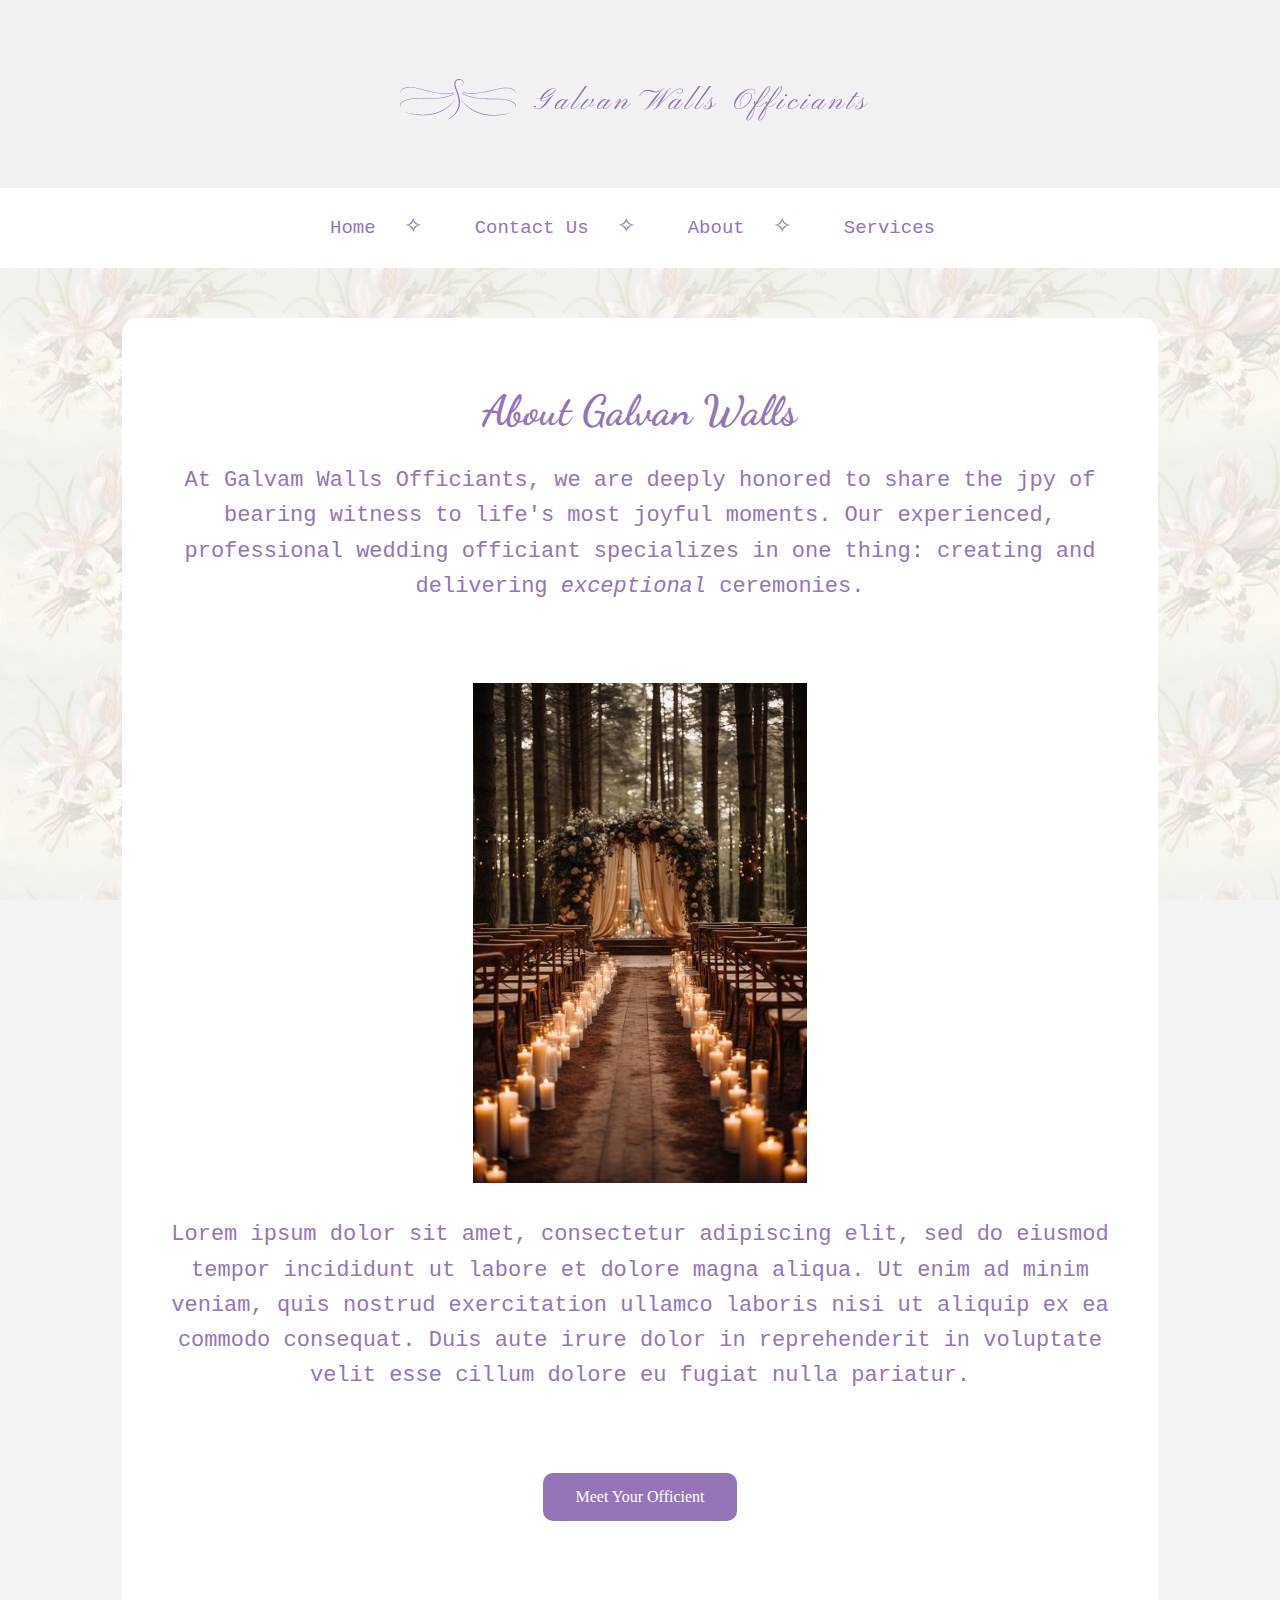
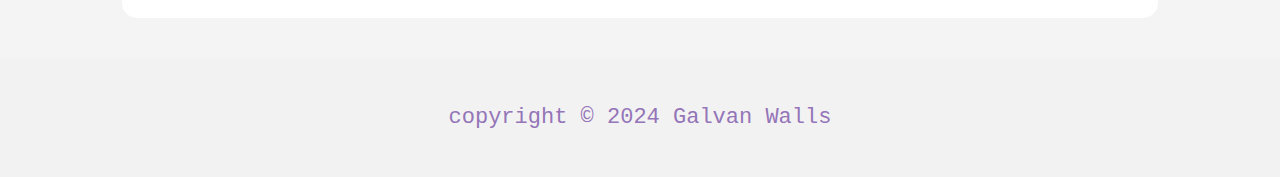
<file: index.html>
<!DOCTYPE html>
<html lang="en">
<head>
    <title>Galvan Walls Officient</title>
    <link rel="icon" type="image/x-icon" href="/images/favicon1.gif">
    <link rel="stylesheet" type="text/css" href="style.css">
    <meta name="viewport" content="width=device-width, height=device-height, initial-scale=1" />
    <style>
      @import url('https://fonts.googleapis.com/css2?family=Dancing+Script:wght@400..700&display=swap');
    </style>
</head>
<body>
  <header id="main-header">
    <div class="container">
        <h1><img src="..\images\logo.png"></h1>
    </div>
</header>


<nav id="navbar">
    <div class="container">
        
        <ul>
            <li><a href="index.html">Home</a></li>
            <li>✧󠁽󠀮󠀮󠀠󠀠󠀠&nbsp;&nbsp;&nbsp;</li>
            <li><a href="contact.html">Contact Us</a></li>
            <li>✧󠁽󠀮󠀮󠀠󠀠󠀠&nbsp;&nbsp;&nbsp;</li>
            <li><a href="about.html">About</a></li>
            <li>✧󠁽󠀮󠀮󠀠󠀠󠀠&nbsp;&nbsp;&nbsp;</li>
            <li><a href="services.html">Services</a></li>
            
</nav>


    <main>
    <!-- <section id="showcase">
        <div class="container">
            <h1>Lorem ipsum dolor sit amet, consectetur adipisicing elit, sed do eiusmod
            </h1>
        </div>
    </section> -->

    <div class="container">
        <section id="main">
            <h2>About Galvan Walls</h2>
          <p>At Galvam Walls Officiants, we are deeply honored to share the jpy of bearing witness to life's most joyful moments. Our experienced, 
            professional wedding officiant specializes in one thing: creating and delivering <i>exceptional</i> ceremonies.
          </p>
          <br>
          <p><img src="..\images/altar.jpg"></p>
          
          <p>
            Lorem ipsum dolor sit amet, consectetur adipiscing elit, sed do eiusmod tempor incididunt ut labore et dolore magna aliqua. Ut enim ad minim veniam, quis nostrud exercitation ullamco laboris nisi ut aliquip ex ea commodo consequat. Duis aute irure dolor in reprehenderit in voluptate velit esse cillum dolore eu fugiat nulla pariatur. 
          </p>
          <br>
          <p> <a href="/about.html"> 
            <button type="button" class="button" href="about.html">Meet Your Officient</button>
          </a></p>
          <br>
        </section>
    
    </div>
</body>

<footer id="main-footer">
  <p>copyright &copy; 2024 Galvan Walls</p>
</footer>
</html>
</file>
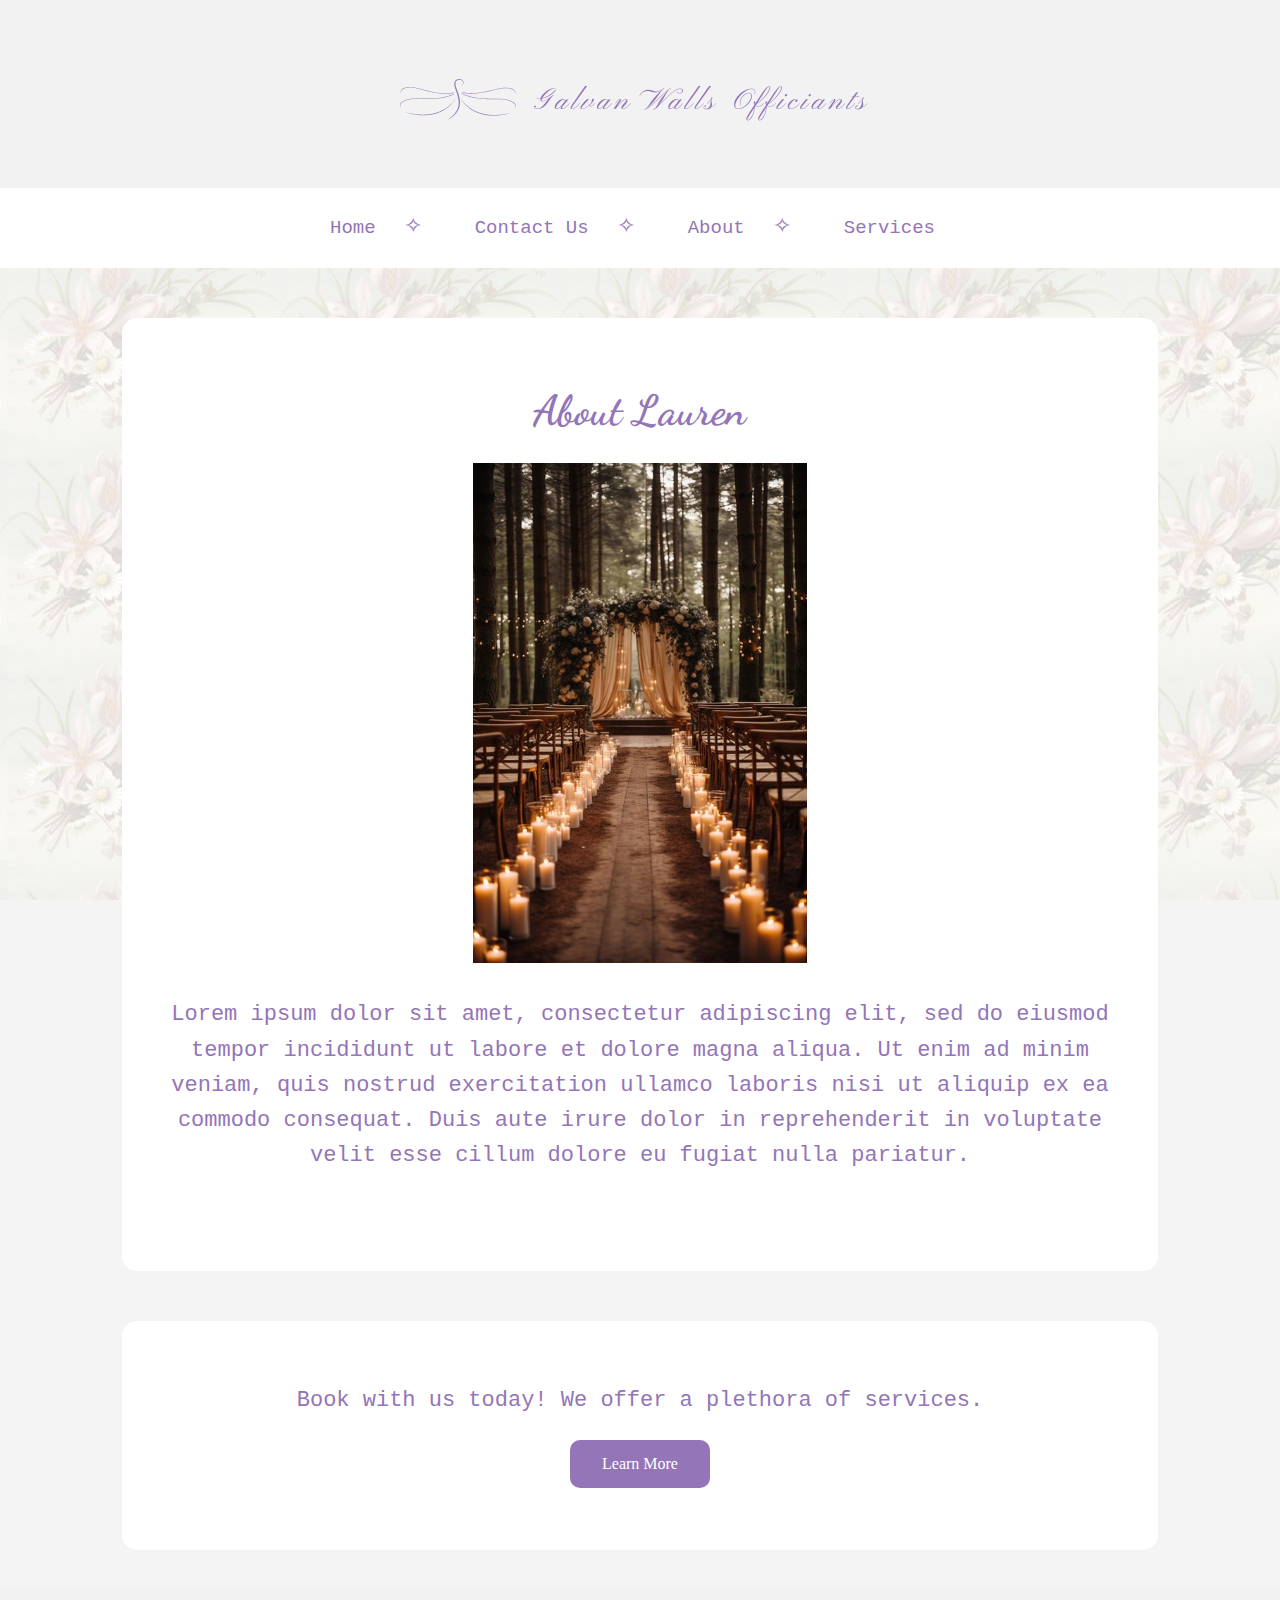
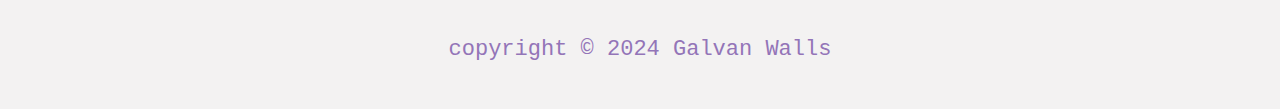
<file: about.html>
<!DOCTYPE html>
<html lang="en">
<head>
    <title>Galvan Walls Officient</title>
    <link rel="icon" type="image/x-icon" href="/images/favicon1.gif">
    <link rel="stylesheet" type="text/css" href="style.css">
    <meta name="viewport" content="width=device-width, height=device-height, initial-scale=1" />
    <style>
      @import url('https://fonts.googleapis.com/css2?family=Dancing+Script:wght@400..700&display=swap');
    </style>
</head>
<body>
  <header id="main-header">
    <div class="container">
        <h1><img src="..\images\logo.png"></h1>
    </div>
</header>


<nav id="navbar">
  <div class="container">
      
      <ul>
          <li><a href="index.html">Home</a></li>
          <li>✧󠁽󠀮󠀮󠀠󠀠󠀠&nbsp;&nbsp;&nbsp;</li>
          <li><a href="contact.html">Contact Us</a></li>
          <li>✧󠁽󠀮󠀮󠀠󠀠󠀠&nbsp;&nbsp;&nbsp;</li>
          <li><a href="about.html">About</a></li>
          <li>✧󠁽󠀮󠀮󠀠󠀠󠀠&nbsp;&nbsp;&nbsp;</li>
          <li><a href="services.html">Services</a></li>
          
</nav>


    <main>
    <!-- <section id="showcase">
        <div class="container">
            <h1>Lorem ipsum dolor sit amet, consectetur adipisicing elit, sed do eiusmod
            </h1>
        </div>
    </section> -->

    <div class="container">
        <section id="main">
            <h2>About Lauren</h2>
        <p><img src="..\images/altar.jpg"></p>
          <p>Lorem ipsum dolor sit amet, consectetur adipiscing elit, sed do eiusmod tempor incididunt ut labore et dolore magna aliqua. Ut enim ad minim veniam, quis nostrud exercitation ullamco laboris nisi ut aliquip ex ea commodo consequat. Duis aute irure dolor in reprehenderit in voluptate velit esse cillum dolore eu fugiat nulla pariatur.
            </p>
          <br>
        </section>
    
    </div>

    <div class="container">
        <section id="main">
          <p>Book with us today! We offer a plethora of services.
          <p> <a href="/services.html"> 
            <button type="button" class="button" href="services.html">Learn More</button>
          </a></p>
        </section>
    
    </div>
</body>

<footer id="main-footer">
  <p>copyright &copy; 2024 Galvan Walls</p>
</footer>
</html>
</file>
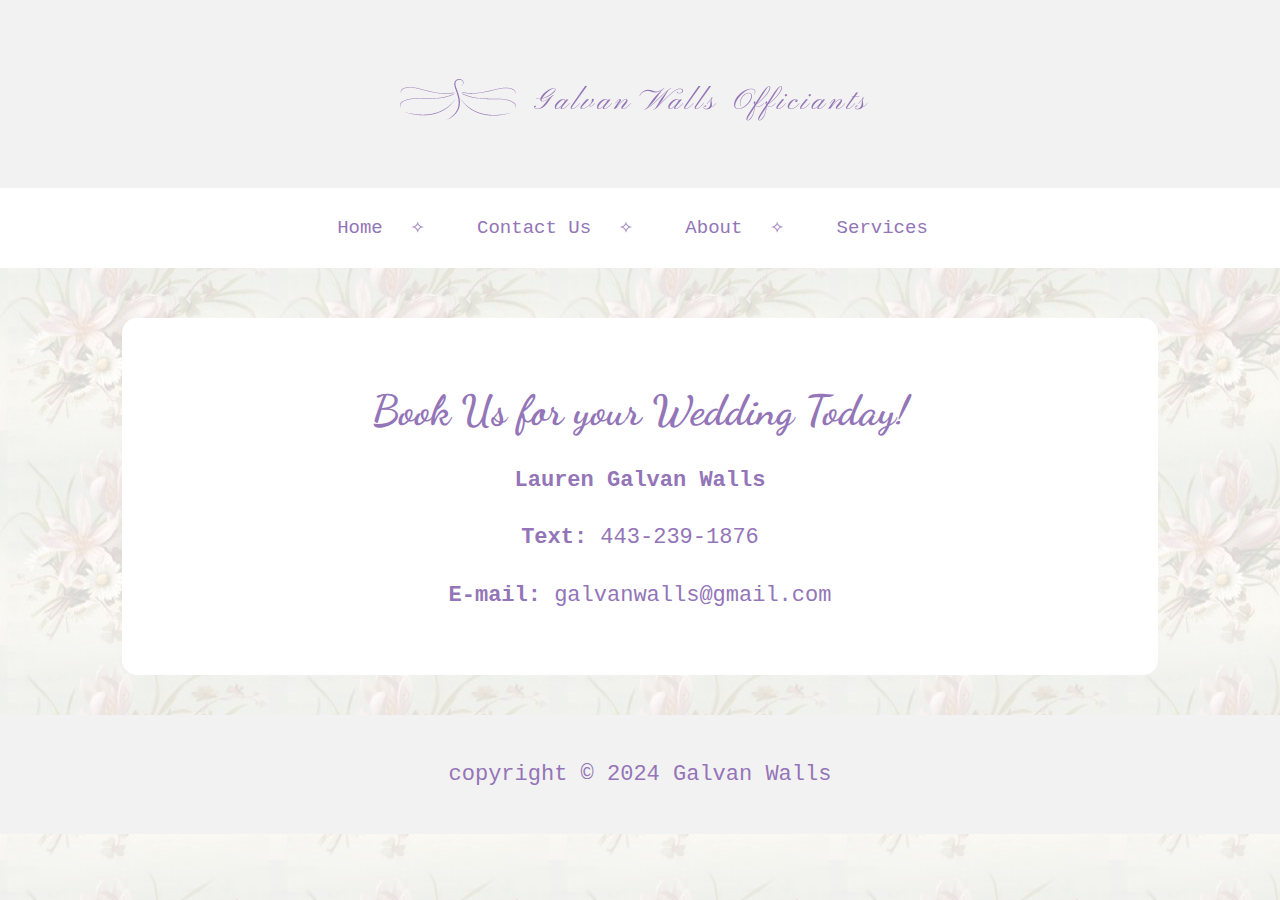
<file: contact.html>
<!DOCTYPE html>
<html lang="en">
<head>
    <title>Galvan Walls Officient</title>
    <link rel="icon" type="image/x-icon" href="/images/favicon1.gif">
    <link rel="stylesheet" type="text/css" href="style.css">
    <meta name="viewport" content="width=device-width, height=device-height, initial-scale=1" />
    <style>
      @import url('https://fonts.googleapis.com/css2?family=Dancing+Script:wght@400..700&display=swap');
    </style>
</head>
<body>
  <header id="main-header">
    <div class="container">
        <h1><img src="..\images\logo.png"></h1>
    </div>
</header>


<nav id="navbar">
  <div class="container">
      
      <ul>
          <li><a href="index.html">Home</a></li>
          <li>✧󠁽󠀮󠀮󠀠󠀠󠀠&nbsp;&nbsp;&nbsp;</li>
          <li><a href="contact.html">Contact Us</a></li>
          <li>✧󠁽󠀮󠀮󠀠󠀠󠀠&nbsp;&nbsp;&nbsp;</li>
          <li><a href="about.html">About</a></li>
          <li>✧󠁽󠀮󠀮󠀠󠀠󠀠&nbsp;&nbsp;&nbsp;</li>
          <li><a href="services.html">Services</a></li>
          
</nav>


    <main>
    <!-- <section id="showcase">
        <div class="container">
            <h1>Lorem ipsum dolor sit amet, consectetur adipisicing elit, sed do eiusmod
            </h1>
        </div>
    </section> -->

    <div class="container">
        <section id="main">
            <h2>Book Us for your Wedding Today!</h2>
          <p>
            <b>Lauren Galvan Walls</b>
          </p>
          <p>
            <b>Text:</b> 443-239-1876
          </p>
          <p>
            <b>E-mail:</b> galvanwalls@gmail.com
          </p>
        </section>
    
    </div>
</body>

<footer id="main-footer">
  <p>copyright &copy; 2024 Galvan Walls</p>
</footer>
</html>
</file>
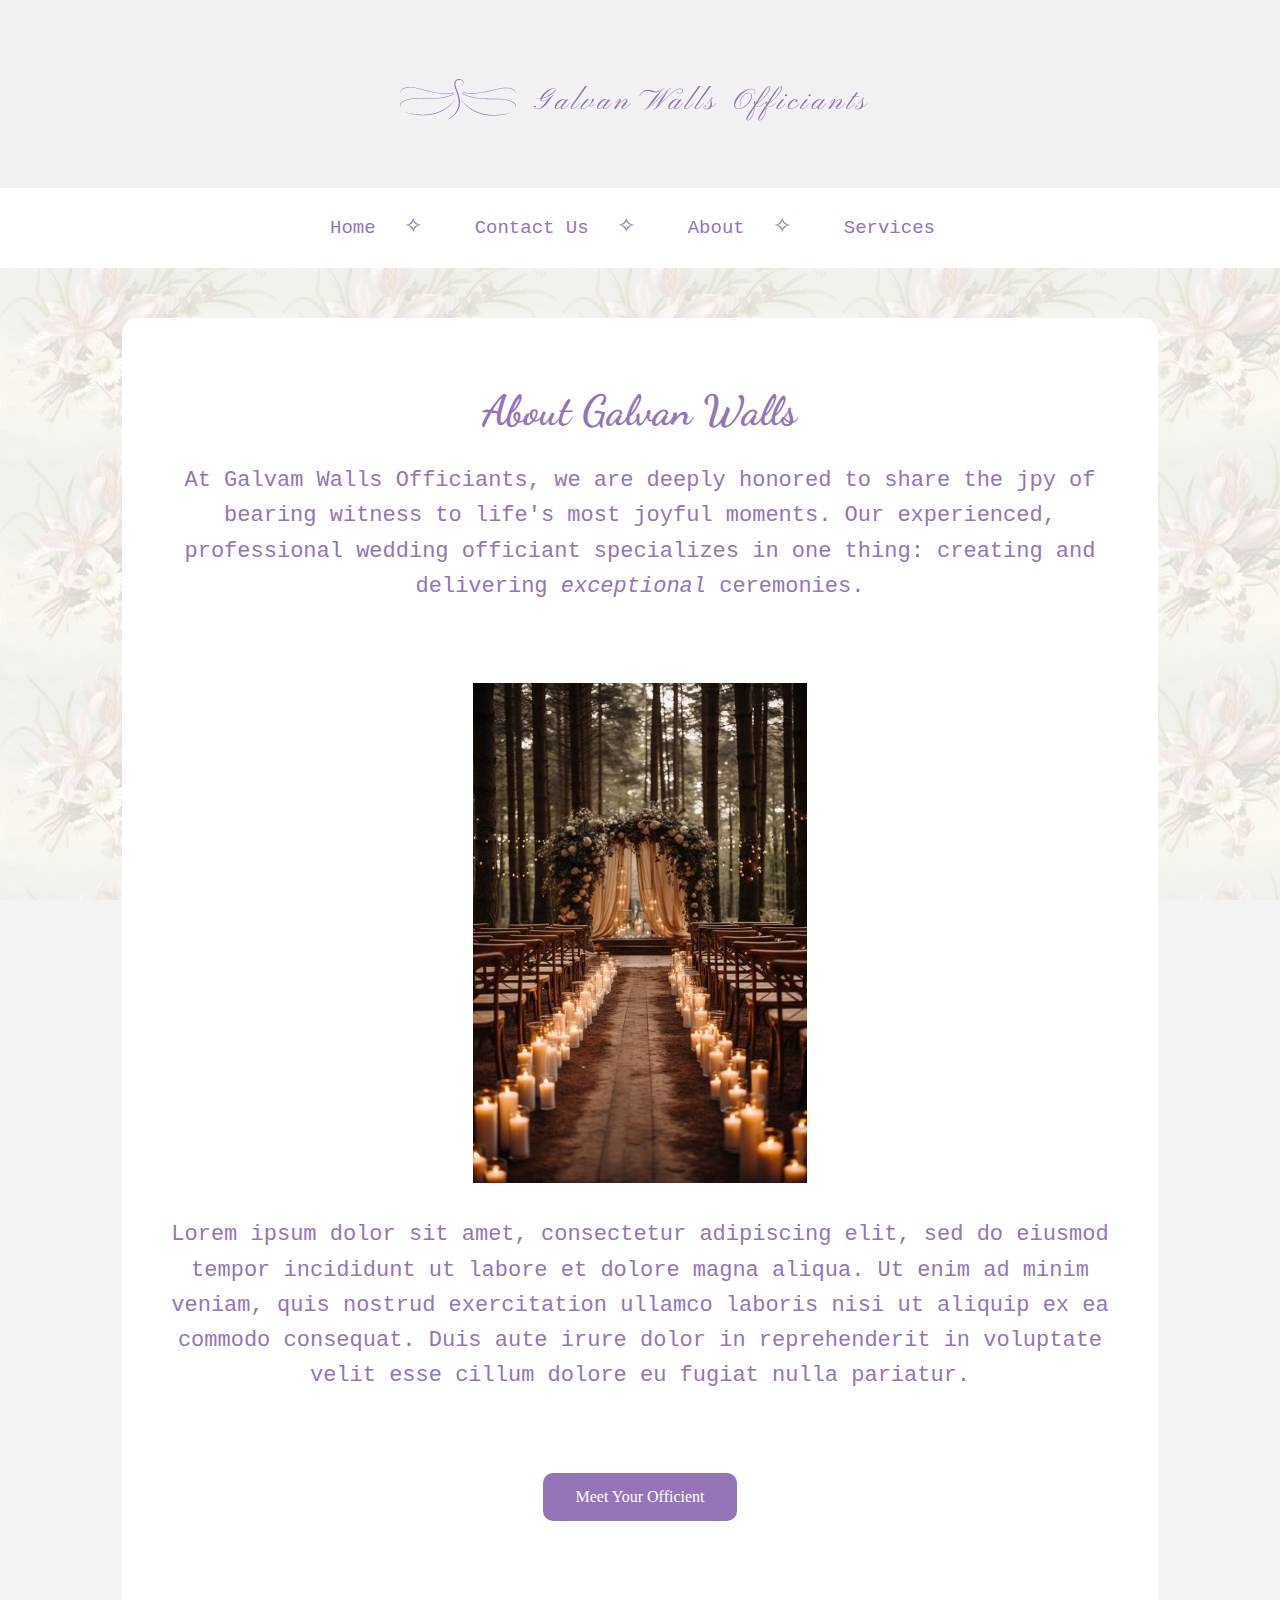
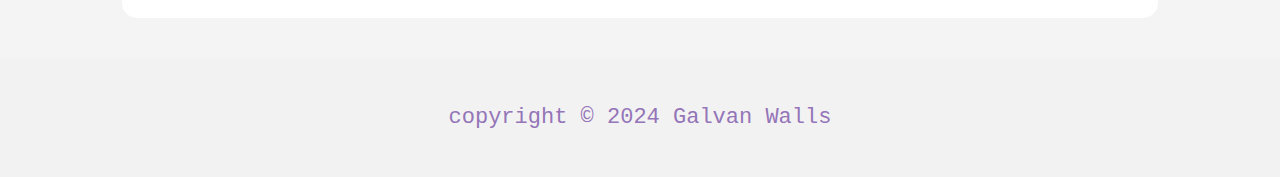
<file: home.html>
<!DOCTYPE html>
<html lang="en">
<head>
    <title>Galvan Walls Officient</title>
    <link rel="icon" type="image/x-icon" href="/images/favicon1.gif">
    <link rel="stylesheet" type="text/css" href="style.css">
    <meta name="viewport" content="width=device-width, height=device-height, initial-scale=1" />
    <style>
      @import url('https://fonts.googleapis.com/css2?family=Dancing+Script:wght@400..700&display=swap');
    </style>
</head>
<body>
  <header id="main-header">
    <div class="container">
        <h1><img src="..\images\logo.png"></h1>
    </div>
</header>


<nav id="navbar">
    <div class="container">
        
        <ul>
            <li><a href="home.html">Home</a></li>
            <li>✧󠁽󠀮󠀮󠀠󠀠󠀠&nbsp;&nbsp;&nbsp;</li>
            <li><a href="contact.html">Contact Us</a></li>
            <li>✧󠁽󠀮󠀮󠀠󠀠󠀠&nbsp;&nbsp;&nbsp;</li>
            <li><a href="about.html">About</a></li>
            <li>✧󠁽󠀮󠀮󠀠󠀠󠀠&nbsp;&nbsp;&nbsp;</li>
            <li><a href="services.html">Services</a></li>
            
</nav>


    <main>
    <!-- <section id="showcase">
        <div class="container">
            <h1>Lorem ipsum dolor sit amet, consectetur adipisicing elit, sed do eiusmod
            </h1>
        </div>
    </section> -->

    <div class="container">
        <section id="main">
            <h2>About Galvan Walls</h2>
          <p>At Galvam Walls Officiants, we are deeply honored to share the jpy of bearing witness to life's most joyful moments. Our experienced, 
            professional wedding officiant specializes in one thing: creating and delivering <i>exceptional</i> ceremonies.
          </p>
          <br>
          <p><img src="..\images/altar.jpg"></p>
          
          <p>
            Lorem ipsum dolor sit amet, consectetur adipiscing elit, sed do eiusmod tempor incididunt ut labore et dolore magna aliqua. Ut enim ad minim veniam, quis nostrud exercitation ullamco laboris nisi ut aliquip ex ea commodo consequat. Duis aute irure dolor in reprehenderit in voluptate velit esse cillum dolore eu fugiat nulla pariatur. 
          </p>
          <br>
          <p> <a href="/about.html"> 
            <button type="button" class="button" href="about.html">Meet Your Officient</button>
          </a></p>
          <br>
        </section>
    
    </div>
</body>

<footer id="main-footer">
  <p>copyright &copy; 2024 Galvan Walls</p>
</footer>
</html>
</file>
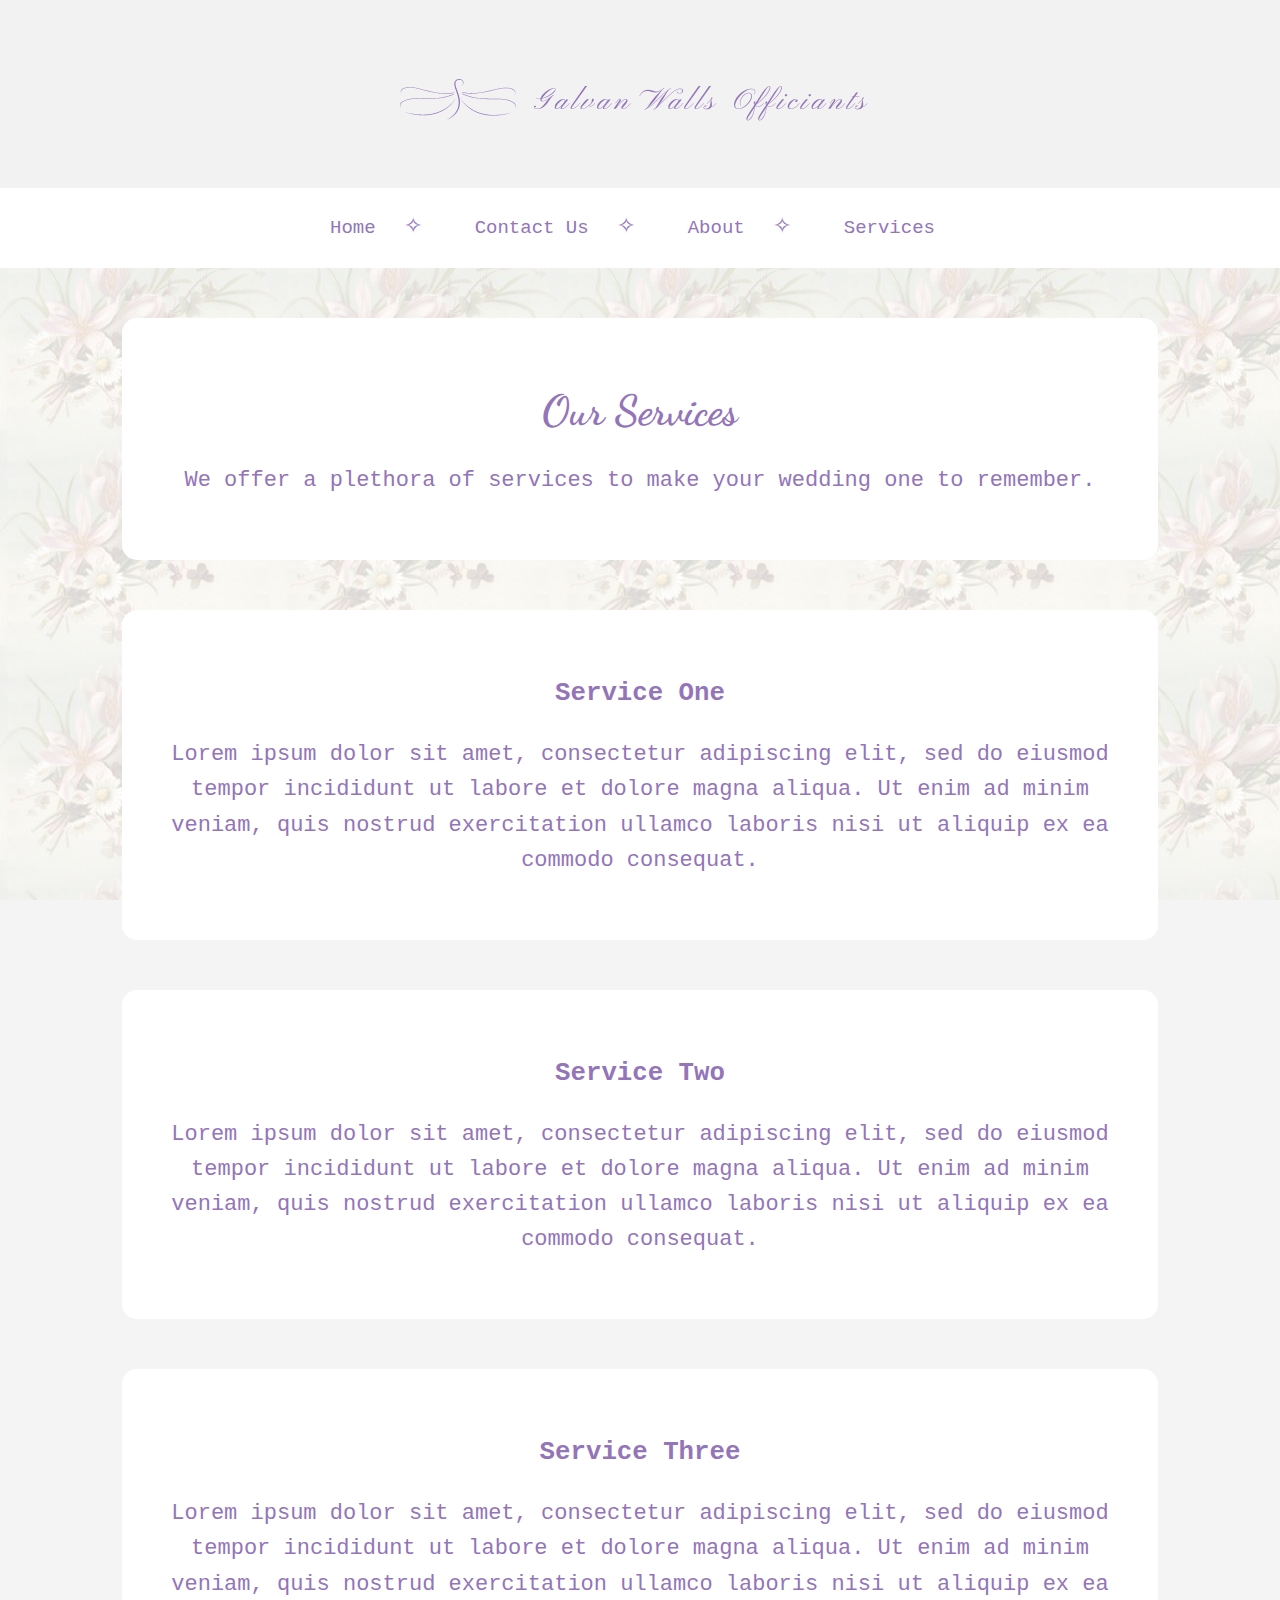
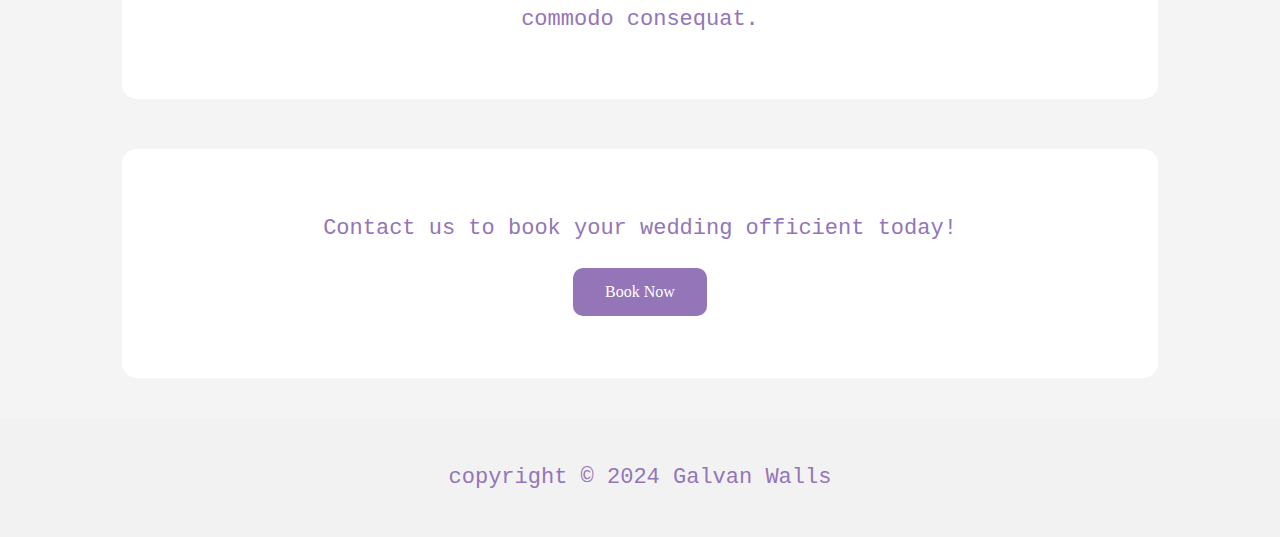
<file: services.html>
<!DOCTYPE html>
<html lang="en">
<head>
    <title>Galvan Walls Officient</title>
    <link rel="icon" type="image/x-icon" href="/images/favicon1.gif">
    <link rel="stylesheet" type="text/css" href="style.css">
    <meta name="viewport" content="width=device-width, height=device-height, initial-scale=1" />
    <style>
      @import url('https://fonts.googleapis.com/css2?family=Dancing+Script:wght@400..700&display=swap');
    </style>
</head>
<body>
  <header id="main-header">
    <div class="container">
        <h1><img src="..\images\logo.png"></h1>
    </div>
</header>


<nav id="navbar">
  <div class="container">
      
      <ul>
          <li><a href="index.html">Home</a></li>
          <li>✧󠁽󠀮󠀮󠀠󠀠󠀠&nbsp;&nbsp;&nbsp;</li>
          <li><a href="contact.html">Contact Us</a></li>
          <li>✧󠁽󠀮󠀮󠀠󠀠󠀠&nbsp;&nbsp;&nbsp;</li>
          <li><a href="about.html">About</a></li>
          <li>✧󠁽󠀮󠀮󠀠󠀠󠀠&nbsp;&nbsp;&nbsp;</li>
          <li><a href="services.html">Services</a></li>
          
</nav>


    <main>
    <!-- <section id="showcase">
        <div class="container">
            <h1>Lorem ipsum dolor sit amet, consectetur adipisicing elit, sed do eiusmod
            </h1>
        </div>
    </section> -->

    <div class="container">
        <section id="main">
            <h2>Our Services</h2>
          <p>We offer a plethora of services to make your wedding one to remember.</p>
        
        </section>
    
    </div>

    <div class="container">
        <section id="main">
            <h3>Service One</h3>
          <p>Lorem ipsum dolor sit amet, consectetur adipiscing elit, sed do eiusmod tempor incididunt ut labore et dolore magna aliqua. Ut enim ad minim veniam, quis nostrud exercitation ullamco laboris nisi ut aliquip ex ea commodo consequat.</p>
        </section>
    
    </div>

    <div class="container">
        <section id="main">
            <h3>Service Two</h3>
          <p>Lorem ipsum dolor sit amet, consectetur adipiscing elit, sed do eiusmod tempor incididunt ut labore et dolore magna aliqua. Ut enim ad minim veniam, quis nostrud exercitation ullamco laboris nisi ut aliquip ex ea commodo consequat.</p>
        </section>
    
    </div>

    <div class="container">
        <section id="main">
            <h3>Service Three</h3>
          <p>Lorem ipsum dolor sit amet, consectetur adipiscing elit, sed do eiusmod tempor incididunt ut labore et dolore magna aliqua. Ut enim ad minim veniam, quis nostrud exercitation ullamco laboris nisi ut aliquip ex ea commodo consequat.</p>
        </section>
    
    </div>

    
    <div class="container">
        <section id="main">
          <p>Contact us to book your wedding officient today!
          <p> <a href="/contact.html"> 
            <button type="button" class="button" href="services.html">Book Now</button>
          </a></p>
        </section>
    
    </div>

</body>

<footer id="main-footer">
  <p>copyright &copy; 2024 Galvan Walls</p>
</footer>
</html>
</file>
<file: style.css>
body{
    background-color:#f4f4f4;
    color:#555;
    font-family:'Garamond', Courier, monospace;
    font-size:22px;
    line-height:1.6em;
    margin:0;
}

.dancing-script-dancing> {
    font-family: "Dancing Script", cursive;
    font-optical-sizing: auto;
    font-weight: 500;
    font-style: normal;
}

h1 {
    font-family:'Dancing Script', Courier, monospace;
    color: #9375b8;
  }

h2 {
    font-family:'Dancing Script', Courier, monospace;
    color: #9375b8;
    font-size:42px;
  }

img {
    max-width: 100%;
    height: auto;
    max-height:500px;
    width: auto\9; /* ie8 */
}

.button {
    background-color: #9375b8;; /* Green */
    border: none;
    font-family:'Garamond';
    color: white;
    padding: 15px 32px;
    text-align: center;
    text-decoration: none;
    display: inline-block;
    font-size: 16px;
    border-radius:10px;
  }

  .button:hover {
    background-color:#503a6b;
    transition: 0.7s;
}

.container{
    width:90%;
    margin:auto;
    overflow:hidden;
}

.blinkies{
    margin:auto;
    overflow:hidden;
    text-align:center;
    align-items: center;
    justify-content: center;
    display: flex;
    flex-wrap: wrap;
    
   
    
}

.marquee {
    --gap: 1rem;
    display: flex;
    overflow: hidden;
    user-select: none;
    gap: var(--gap);
}
  
.marquee-content {
    flex-shrink: 0;
    display: flex;
    justify-content: space-around;
    min-width: 100%;
    gap: var(--gap);
}

#main-header{
    text-align:center;
    background-color:#f3f2f2;
    color:#9375b8;
}

#navbar{
    background-color:#fff;
    color:#9375b8;
}

#navbar ul{
    text-align:center;
    padding:0;
    list-style: none;
}

#navbar li{
    text-align:center;
    display:inline;
}

#navbar a{
    text-align:center;
    color:#9375b8;
    text-decoration: none;
    font-size:19px;
    padding-right:15px;
}

#showcase{
    background-image:url("Lockscreen.jpg");
    background-position:center right;
    min-height:300px;
    margin-bottom:30px;
    text-align: center;
    background-color:#333;
}

#showcase h1{
    color:#fff;
    font-size:50px;
    line-height: 1.6em;
    padding-top:30px;
}

#main{
    margin-top:50px;
    margin-left: auto;
    margin-right: auto;
    width:90%;
    padding:40px;
    box-sizing: border-box;
    text-align:center;
    color:#9375b8;
    background-color: #fff;
    border-radius: 15px;
}

#sidebar{
    float:right;
    width:30%;
    background: #333;
    color:#fff;
    padding:10px;
    box-sizing: border-box;
}

#main-footer{
    background-color:#f3f2f2;
    color:#9375b8;
    text-align: center;
    padding:20px;
    margin-top:40px;
}

@media(max-width:600px){
    #main{
        width:100%;
        float:none;
    }

    #sidebar{
        width:100%;
        float:none;
    }
}
body {
    background-image: url("../images/pattern 352.gif");
    background-repeat: repeat;
    background-attachment:fixed;
  }

// <uniquifier>: Use a unique and descriptive class name
// <weight>: Use a value from 400 to 700
</file>
